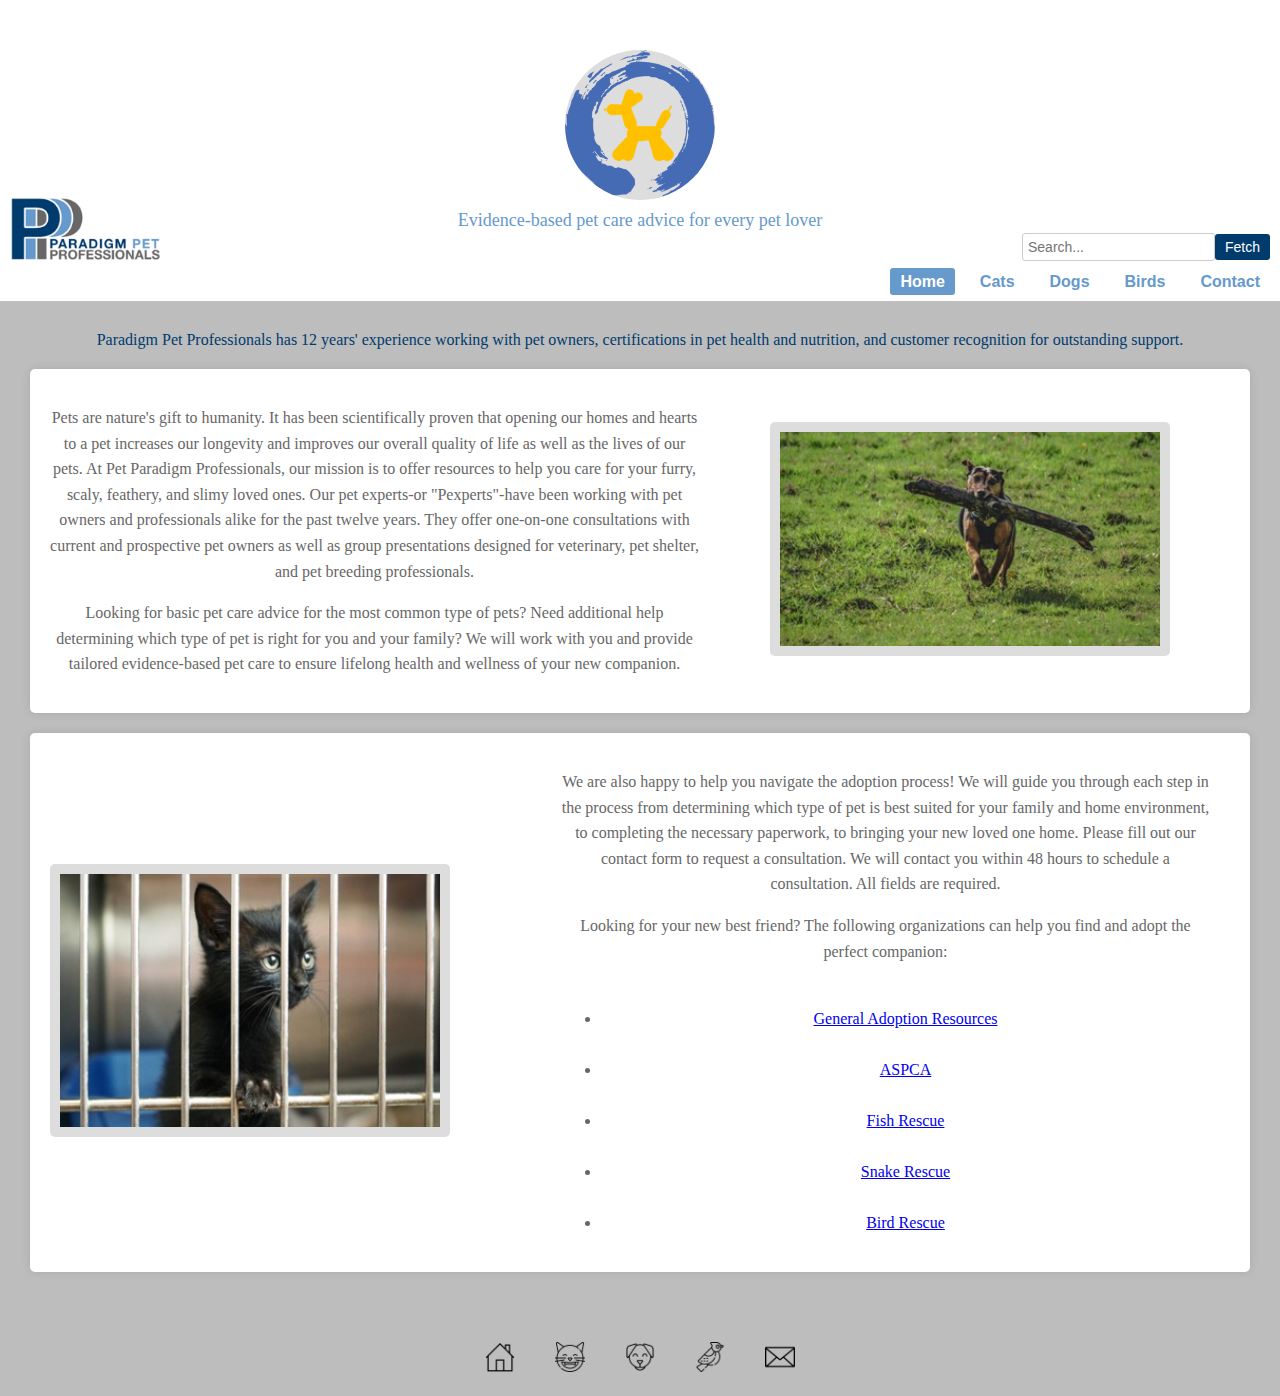
<file: index.html>
<!DOCTYPE html>
<html lang="en">
<head>
    <meta charset="UTF-8">
    <meta name="viewport" content="width=device-width, initial-scale=1.0">
    <title>Paradigm Pet Professionals</title>
    <link rel="stylesheet" href="styles.css">
</head>
<body>

    <header>
        <img src="logo.png" alt="Hero Image" class="hero-image">
		<img src="clogo.png" alt="Company Logo" class="company-logo">
		<div class="search-container">
    <input type="text" class="search-box" id="searchInput" placeholder="Search...">
    <button type="button" class="fetch-button" onclick="performSearch()">Fetch</button>
</div>

        <div class="hero-text">Evidence-based pet care advice for every pet lover</div>
		<nav class="dropdown-nav">
            <ul>
                <li><a href="#" class="active">Home</a></li>
                <li><a href="#">Cats</a></li>
                <li><a href="#">Dogs</a></li>
                <li><a href="#">Birds</a></li>
                <li><a href="#">Contact</a></li>
            </ul>
        </nav>
    </header>

	<div class="body-container">
        <p class="intro-text">Paradigm Pet Professionals has 12 years' experience working with pet owners, certifications in pet health and nutrition, and customer recognition for outstanding support.</p>
    <div class="content-box">
            <div class="text-content">
                <p>Pets are nature's gift to humanity. It has been scientifically proven that opening our homes and hearts to a pet increases our longevity and improves our overall quality of life as well as the lives of our pets. At Pet Paradigm Professionals, our mission is to offer resources to help you care for your furry, scaly, feathery, and slimy loved ones. Our pet experts-or "Pexperts"-have been working with pet owners and professionals alike for the past twelve years. They offer one-on-one consultations with current and prospective pet owners as well as group presentations designed for veterinary, pet shelter, and pet breeding professionals.</p>
                <p>Looking for basic pet care advice for the most common type of pets? Need additional help determining which type of pet is right for you and your family? We will work with you and provide tailored evidence-based pet care to ensure lifelong health and wellness of your new companion.</p>
            </div>
            <div class="image-content">
                <img src="Dog2.jpg" alt="Content Image" id="dogImage">
            </div>
        </div>
		<div class="content-box">
            <div class="image-content">
                <img src="adopt.jpg" alt="Content Image" id="adoptImage">
            </div>
            <div class="text-content">
                <p>We are also happy to help you navigate the adoption process! We will guide you through each step in the process from determining which type of pet is best suited for your family and home environment, to completing the necessary paperwork, to bringing your new loved one home. Please fill out our contact form to request a consultation. We will contact you within 48 hours to schedule a consultation. All fields are required.</p>
                <p>Looking for your new best friend? The following organizations can help you find and adopt the perfect companion:
<ul>
<br><li><a href="https://theshelterpetproject.org/">General Adoption Resources</a></li>
<br><li><a href="https://www.aspca.org/">ASPCA</a></li>
<br><li><a href="https://www.sterlingshelter.org/humane-society/koi-fish-rescue/">Fish Rescue</a></li>
<br><li><a href="https://savethesnakes.org/snakerescuecall/">Snake Rescue</a></li>
<br><li><a href="https://ftlob.rescuegroups.org/">Bird Rescue</a></li>
</ul>
</p>
            </div>
        </div>
	</div>

	<footer>
        <div class="footer-icons">
            <a href="#"><img src="home.png" alt="Home Icon"></a>
            <a href="#"><img src="cat.png" alt="Cats Icon"></a>
            <a href="#"><img src="dog.png" alt="Dogs Icon"></a>
            <a href="#"><img src="bird.png" alt="Birds Icon"></a>
            <a href="#"><img src="contact.png" alt="Contact Icon"></a>
        </div>
    </footer>
	
</body>
</html>
</file>
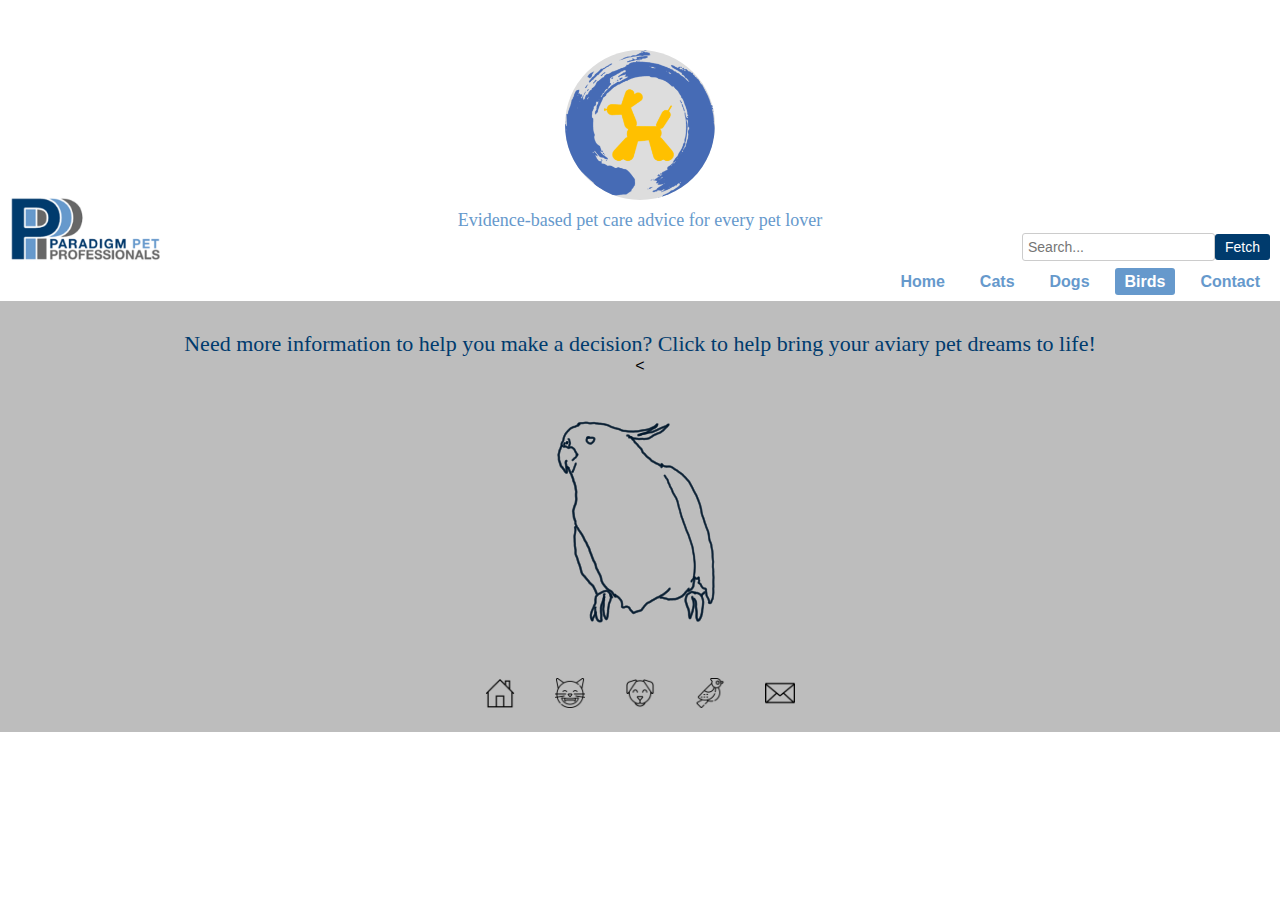
<file: birds.html>
<!DOCTYPE html>
<html lang="en">
<head>
    <meta charset="UTF-8">
    <meta name="viewport" content="width=device-width, initial-scale=1.0">
    <title>Birds - Paradigm Pet Professionals</title>
    <link rel="stylesheet" href="styles.css">
    <script>
        function changeImage() {
            const img = document.getElementById('birdImage');
            const rectangles = document.getElementById('infoRectangles');

            // Get only the filename from the src
            const currentSrc = img.src.split('/').pop();

            // Toggle image source based on the filename
            if (currentSrc === 'Bird_outline.png') {
                img.src = 'Bird_fill.png'; // Second image
            } else {
                img.src = 'Bird_outline.png'; // First image
            }

            // Show the rectangles
            rectangles.style.display = 'block';
        }
    </script>
</head>
<body>

    <header>
        <img src="logo.png" alt="Hero Image" class="hero-image">
        <img src="clogo.png" alt="Company Logo" class="company-logo">
       <div class="search-container">
    <input type="text" class="search-box" id="searchInput" placeholder="Search...">
    <button type="button" class="fetch-button" onclick="performSearch()">Fetch</button>
</div>

        <div class="hero-text">Evidence-based pet care advice for every pet lover</div>
        <nav class="dropdown-nav">
            <ul>
                <li><a href="index.html">Home</a></li>
                <li><a href="cats.html">Cats</a></li>
                <li><a href="dogs.html">Dogs</a></li>
                <li><a href="birds.html" class="active">Birds</a></li>
                <li><a href="contact.html">Contact</a></li>
            </ul>
        </nav>
    </header>

    <div class="body-container">
        <p class="intro-text-large">Need more information to help you make a decision? Click to help bring your aviary pet dreams to life!</p>

        <<div class="centered-image">
    <img id="birdImage" src="Bird_outline.png" alt="Bird Image" onclick="changeBirdImage()">
</div>

<div id="infoRectangles">
    <div id="dietary" class="content-box-mid">
        <h3 class="box-title">Dietary Needs</h3>
        <p>Lorem ipsum dolor sit amet, consectetur adipiscing elit. Pellentesque vehicula libero nec quam fringilla, sit amet laoreet nisi pretium.
				<br> Lorem ipsum dolor sit amet, consectetur adipiscing elit. Pellentesque vehicula libero nec quam fringilla, sit amet laoreet nisi pretium.
				<br> Lorem ipsum dolor sit amet, consectetur adipiscing elit. Pellentesque vehicula libero nec quam fringilla, sit amet laoreet nisi pretium.
				<br> Lorem ipsum dolor sit amet, consectetur adipiscing elit. Pellentesque vehicula libero nec quam fringilla, sit amet laoreet nisi pretium.
				</p>
    </div>

    <div id="activity" class="content-box-mid">
        <h3 class="box-title">Activity Needs</h3>
        <p>Lorem ipsum dolor sit amet, consectetur adipiscing elit. Pellentesque vehicula libero nec quam fringilla, sit amet laoreet nisi pretium.
				<br> Lorem ipsum dolor sit amet, consectetur adipiscing elit. Pellentesque vehicula libero nec quam fringilla, sit amet laoreet nisi pretium.
				<br> Lorem ipsum dolor sit amet, consectetur adipiscing elit. Pellentesque vehicula libero nec quam fringilla, sit amet laoreet nisi pretium.
				<br> Lorem ipsum dolor sit amet, consectetur adipiscing elit. Pellentesque vehicula libero nec quam fringilla, sit amet laoreet nisi pretium.
				</p>
    </div>

    <div id="relational" class="content-box-mid">
        <h3 class="box-title">Relational Needs</h3>
        <p>Birds are very intriguing creatures as they can range from birds as small as a Cuban bee hummingbird (about two inches long and a little over 1/20 of an ounce) to as large as an ostrich. While most birds fly, there are some that don't. Birds are amazing and each breed is unique in its own way, particularly when it comes to their relational needs and well-being. <br>Unfortunately, birds can experience sadness and depression just like humans. A number of root causes may be responsible for your bird's depression such as an illness (either physical or mental), losing its companion, or increasingly becoming bored. Some signs to help identify if your bird is experiencing depression may include the following:
<br>-reduced appetite
<br>-becoming increasingly irritable
<br>-aggressive behavior
<br>-songs have a different, more solemn tone
<br>Be sure to tell your veterinarian if you see signs of any of these symptoms. Just like many illnesses, identifying and treating the symptoms earlier may drastically increase the lifespan of your birdie.
</p>
    </div>
</div>
    </div>

    <div class="vertical-nav">
        <a href="#dietary">Dietary Needs</a>
        <a href="#activity">Activity Needs</a>
        <a href="#relational">Relational Needs</a>
    </div>

    <footer>
        <div class="footer-icons">
            <a href="index.html"><img src="home.png" alt="Home Icon"></a>
            <a href="cats.html"><img src="cat.png" alt="Cats Icon"></a>
            <a href="dogs.html"><img src="dog.png" alt="Dogs Icon"></a>
            <a href="birds.html"><img src="bird.png" alt="Birds Icon"></a>
            <a href="contact.html"><img src="contact.png" alt="Contact Icon"></a>
        </div>
    </footer>

    <script src="script.js"></script> <!-- Link to the JavaScript file -->
</body>
</html>
</file>
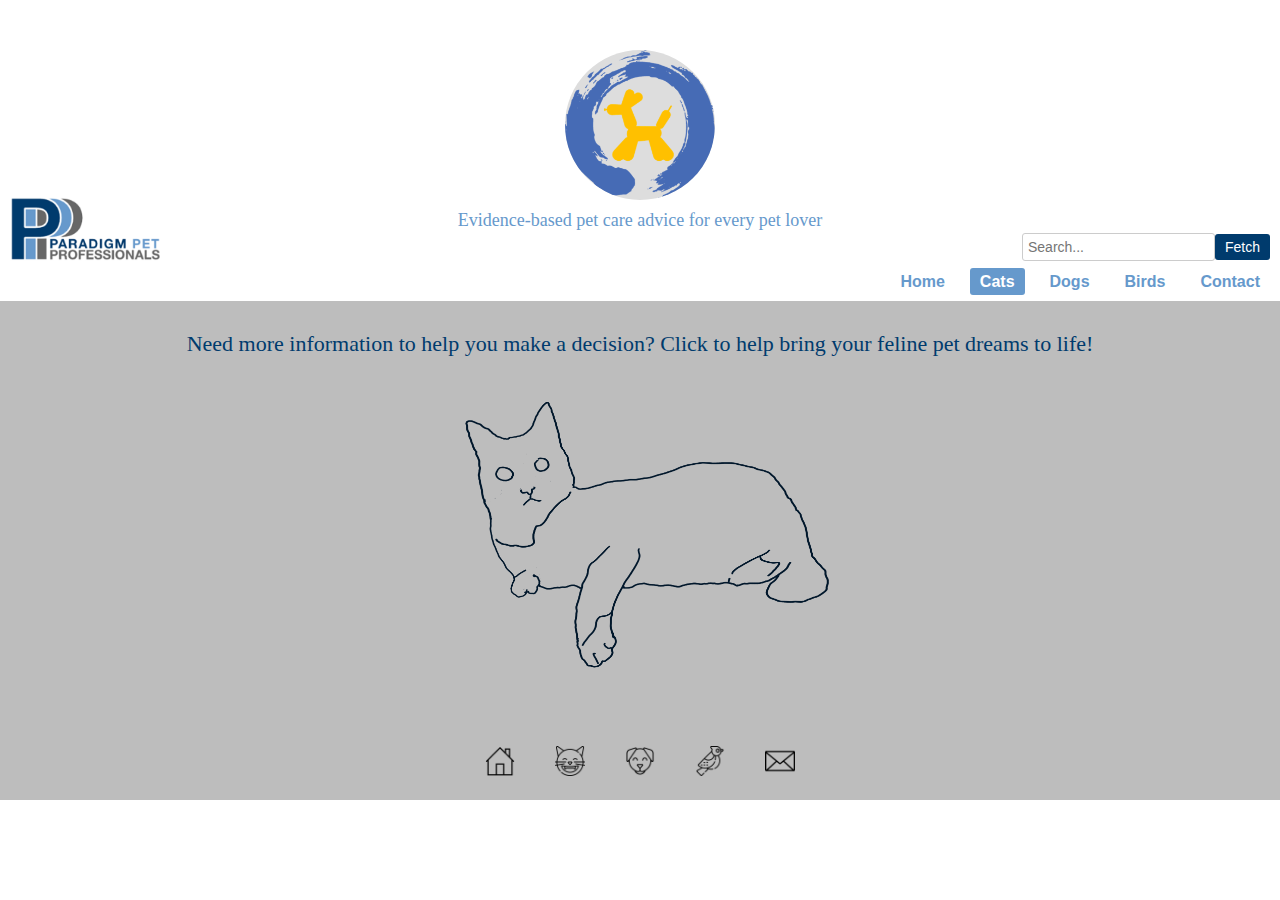
<file: cats.html>
<!DOCTYPE html>
<html lang="en">
<head>
    <meta charset="UTF-8">
    <meta name="viewport" content="width=device-width, initial-scale=1.0">
    <title>Cats - Paradigm Pet Professionals</title>
    <link rel="stylesheet" href="styles.css">
    <script>
        function changeImage() {
            const img = document.getElementById('catImage');
            const rectangles = document.getElementById('infoRectangles');
            
            // Toggle image source
            if (img.src.includes('cat1.jpg')) {
                img.src = 'Cat_fill.png'; // Second image
            } else {
                img.src = 'Cat_outline.png'; // First image
            }

            // Show the rectangles
            rectangles.style.display = 'block';
        }
    </script>
</head>
<body>

       <header>
        <img src="logo.png" alt="Hero Image" class="hero-image">
		<img src="clogo.png" alt="Company Logo" class="company-logo">
		<div class="search-container">
    <input type="text" class="search-box" id="searchInput" placeholder="Search...">
    <button type="button" class="fetch-button" onclick="performSearch()">Fetch</button>
</div>

        <div class="hero-text">Evidence-based pet care advice for every pet lover</div>
		<nav class="dropdown-nav">
            <ul>
                <li><a href="#">Home</a></li>
                <li><a href="#" class="active">Cats</a></li>
                <li><a href="#">Dogs</a></li>
                <li><a href="#">Birds</a></li>
                <li><a href="#">Contact</a></li>
            </ul>
        </nav>
    </header>

    <div class="body-container">
        <p class="intro-text-large">Need more information to help you make a decision? Click to help bring your feline pet dreams to life!</p>

       <div class="centered-image">
    <img id="catImage" src="Cat_outline.png" alt="Cat Image" onclick="changeCatImage()">
</div>

<div id="infoRectangles">
    <div id="dietary" class="content-box-mid">
        <h3 class="box-title">Dietary Needs</h3>
       <p>Cats were first domesticated around 7500 BCE in the western Asia region and are currently the second most popular domestic pet in the United States. While there are over 60 unique documented cat breeds, care and diet can differ between breeds. However, some diets and practices are generally recommended for the well-being of your fluffy family member regardless of breed.
<br>
<br>Zero to Four Weeks
It is important the queen (a term commonly used for a female cat that is either pregnant or nursing) directly nurse her young if possible. Monitor your kitten's growth closely to make sure its growth rate is progressing steadily. If any kitten is not growing at a sufficient rate, a caretaker might need to feed the kitten directly either with a bottle or a feeding tube. Some reasons why kittens might not gain weight appropriately include the following:
"	too many other siblings are competing for mom's milk
"	gastrointestinal disease
"	environmental conditions such as extreme heat or cold, or unsanitary conditions
<br>
<br>Four Weeks to One Year
Kittens can start being introduced to soft wet kitten food typically around three to four weeks after birth. According to the ASPCA, kittens at this age should eat half to one cup of dry kitten food or six to nine ounces of wet kitten food per day. If your kitten has difficulties eating hard food, a small amount of water can be added to soften the food. Cat food that is optimized for kittens provides the additional nutrients that are needed for growth, energy, and wellness. Depending on the breed, your cat may have different dietary requirements. You should always consult with your veterinarian for recommendations.
<br>
<br>One Year to Seven Years
This age is when kittens reach the cat stage and do not need as many nutrients. At this age, their level of activity decreases, and so does their metabolism. It is not recommended to leave food out for the cats all day. Instead, provide food a couple times a day so they eat meals rather than snacking throughout the day. This practice reduces the risk of obesity and other weight-related feline ailments.
<br>
<br>Seven Years and More
Much like many living organisms, the body begins to deteriorate and experience a lot of changes. Cats at this age should eat less fats and calories and more quality proteins. This means when you are purchasing packaged foods for your cat, look for food that states a particular protein (such as "salmon") and not just a category (such as fish). This usually means they are byproducts, or combinations, of lesser quality proteins.
</p>

    </div>

    <div id="activity" class="content-box-mid">
        <h3 class="box-title">Activity Needs</h3>
        <p>Lorem ipsum dolor sit amet, consectetur adipiscing elit. Pellentesque vehicula libero nec quam fringilla, sit amet laoreet nisi pretium.
				<br> Lorem ipsum dolor sit amet, consectetur adipiscing elit. Pellentesque vehicula libero nec quam fringilla, sit amet laoreet nisi pretium.
				<br> Lorem ipsum dolor sit amet, consectetur adipiscing elit. Pellentesque vehicula libero nec quam fringilla, sit amet laoreet nisi pretium.
				<br> Lorem ipsum dolor sit amet, consectetur adipiscing elit. Pellentesque vehicula libero nec quam fringilla, sit amet laoreet nisi pretium.
				</p>
    </div>

    <div id="relational" class="content-box-mid">
        <h3 class="box-title">Relational Needs</h3>
        <p>Lorem ipsum dolor sit amet, consectetur adipiscing elit. Pellentesque vehicula libero nec quam fringilla, sit amet laoreet nisi pretium.
				<br> Lorem ipsum dolor sit amet, consectetur adipiscing elit. Pellentesque vehicula libero nec quam fringilla, sit amet laoreet nisi pretium.
				<br> Lorem ipsum dolor sit amet, consectetur adipiscing elit. Pellentesque vehicula libero nec quam fringilla, sit amet laoreet nisi pretium.
				<br> Lorem ipsum dolor sit amet, consectetur adipiscing elit. Pellentesque vehicula libero nec quam fringilla, sit amet laoreet nisi pretium.
				</p>
    </div>
</div>
    </div>

    <div class="vertical-nav">
        <a href="#dietary">Dietary Needs</a>
        <a href="#activity">Activity Needs</a>
        <a href="#relational">Relational Needs</a>
    </div>

  <footer>
        <div class="footer-icons">
            <a href="#"><img src="home.png" alt="Home Icon"></a>
            <a href="#"><img src="cat.png" alt="Cats Icon"></a>
            <a href="#"><img src="dog.png" alt="Dogs Icon"></a>
            <a href="#"><img src="bird.png" alt="Birds Icon"></a>
            <a href="#"><img src="contact.png" alt="Contact Icon"></a>
        </div>
    </footer>

	<script src="script.js"></script>
	
</body>
</html>
</file>
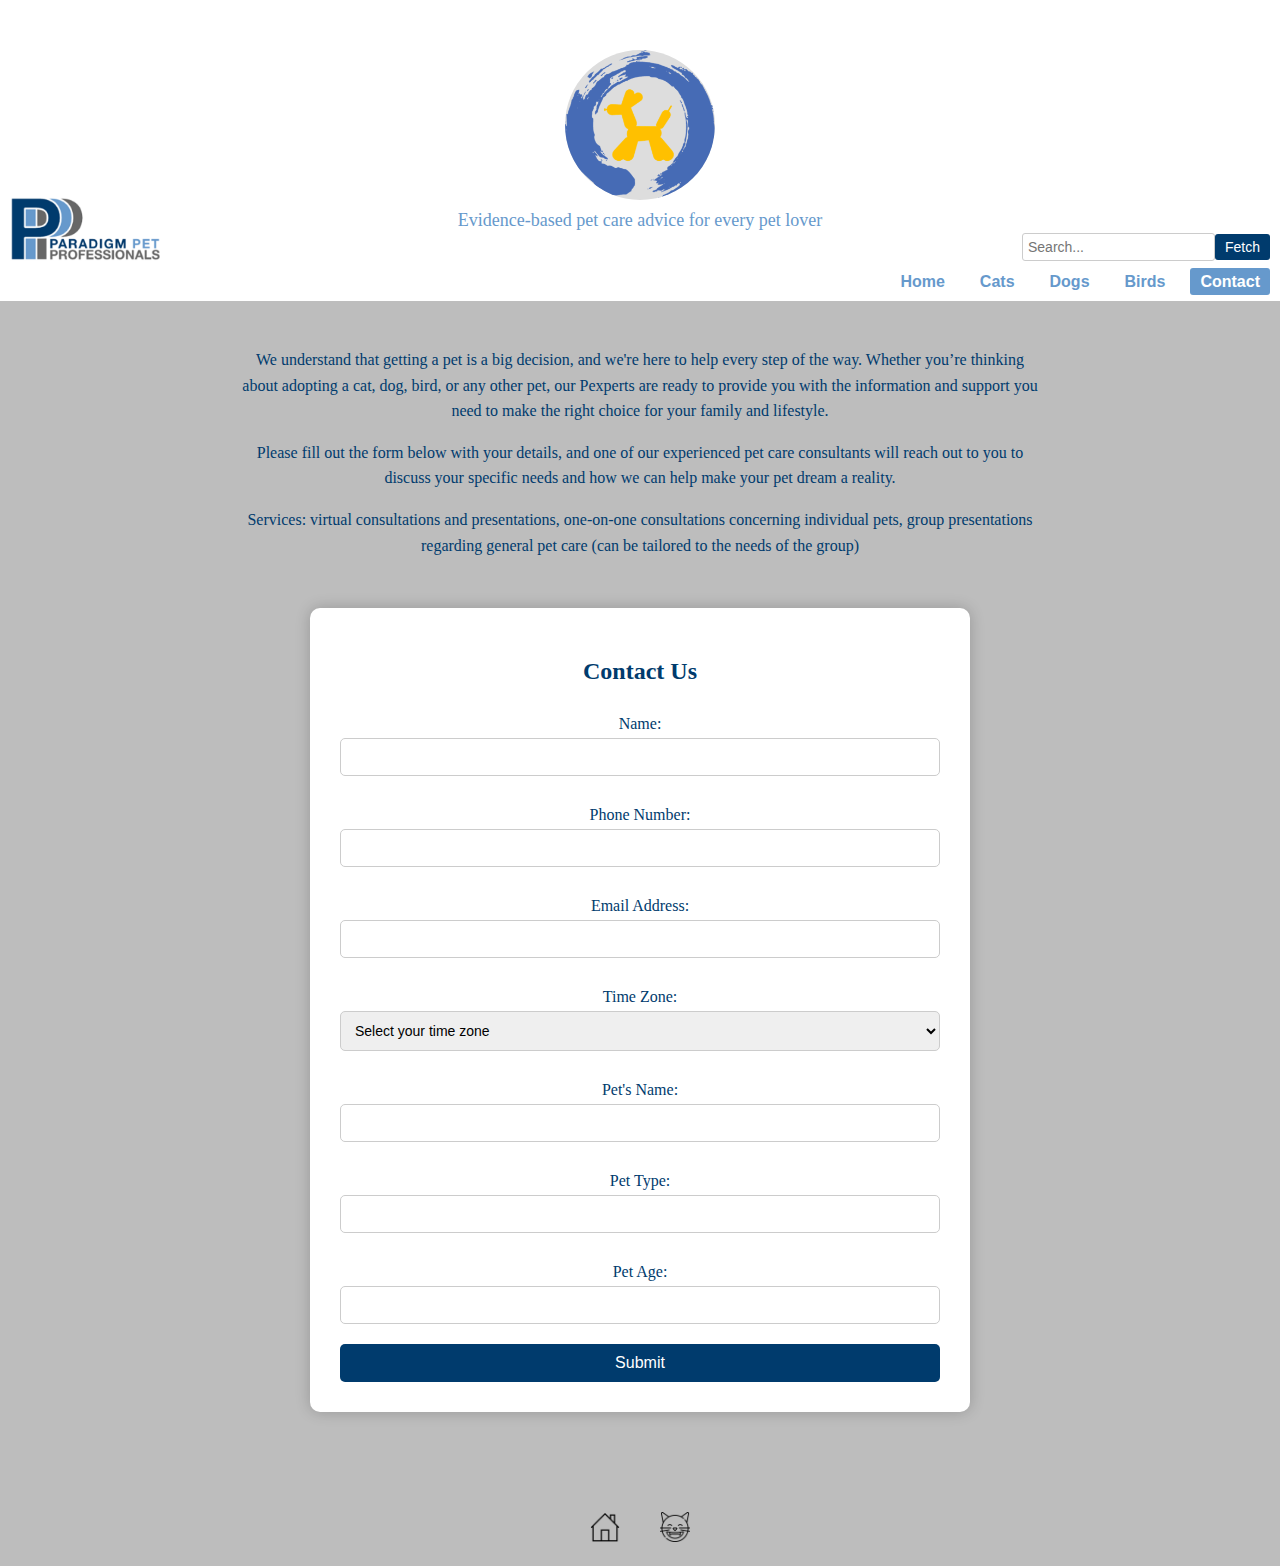
<file: contact.html>
<!DOCTYPE html>
<html lang="en">
<head>
    <meta charset="UTF-8">
    <meta name="viewport" content="width=device-width, initial-scale=1.0">
    <title>Contact - Paradigm Pet Professionals</title>
    <link rel="stylesheet" href="styles.css">
</head>
<body>

    <header>
        <img src="logo.png" alt="Hero Image" class="hero-image">
        <img src="clogo.png" alt="Company Logo" class="company-logo">
       <div class="search-container">
    <input type="text" class="search-box" id="searchInput" placeholder="Search...">
    <button type="button" class="fetch-button" onclick="performSearch()">Fetch</button>
		</div>
        <div class="hero-text">Evidence-based pet care advice for every pet lover</div>
        <nav class="dropdown-nav">
            <ul>
                <li><a href="index.html">Home</a></li>
                <li><a href="cats.html">Cats</a></li>
                <li><a href="dogs.html">Dogs</a></li>
                <li><a href="birds.html">Birds</a></li>
                <li><a href="contact.html" class="active">Contact</a></li>
            </ul>
        </nav>
    </header>

    <div class="body-container">
        <div class="intro-text-block">
            
			<p>
			    We understand that getting a pet is a big decision, and we're here to help every step of the way. Whether you’re thinking about adopting a cat, dog, bird, or any other pet, our Pexperts are ready to provide you with the information and support you need to make the right choice for your family and lifestyle.
            </p>
            <p>
                Please fill out the form below with your details, and one of our experienced pet care consultants will reach out to you to discuss your specific needs and how we can help make your pet dream a reality.
            </p>
			<p>
			    Services: virtual consultations and presentations, one-on-one consultations concerning individual pets, group presentations regarding general pet care (can be tailored to the needs of the group)
            </p> 
        </div>

        <div class="contact-form-container">
            <form class="contact-form">
                <h2>Contact Us</h2>
                <label for="name">Name:</label>
                <input type="text" id="name" name="name" required>

                <label for="phone">Phone Number:</label>
                <input type="tel" id="phone" name="phone" required>

                <label for="email">Email Address:</label>
                <input type="email" id="email" name="email" required>

                <label for="timezone">Time Zone:</label>
                <select id="timezone" name="timezone" required>
                    <option value="" disabled selected>Select your time zone</option>
                    <option value="pst">Pacific Standard Time (PST)</option>
                    <option value="mst">Mountain Standard Time (MST)</option>
                    <option value="cst">Central Standard Time (CST)</option>
                    <option value="est">Eastern Standard Time (EST)</option>
                    <option value="gmt">Greenwich Mean Time (GMT)</option>
                    <option value="cet">Central European Time (CET)</option>
                    <option value="ist">India Standard Time (IST)</option>
                    <!-- Add other time zones as needed -->
                </select>

                <label for="petname">Pet's Name:</label>
                <input type="text" id="petname" name="petname" required>

                <label for="pettype">Pet Type:</label>
                <input type="text" id="pettype" name="pettype" required>

                <label for="petage">Pet Age:</label>
                <input type="number" id="petage" name="petage" required>

                <button type="submit">Submit</button>
            </form>
        </div>
    </div>

    <footer>
        <div class="footer-icons">
            <a href="index.html"><img src="home.png" alt="Home Icon"></a>
            <a href="cats.html"><img src="cat.png" alt="Cats Icon"></a>
            <a href="dogs.html
</file>
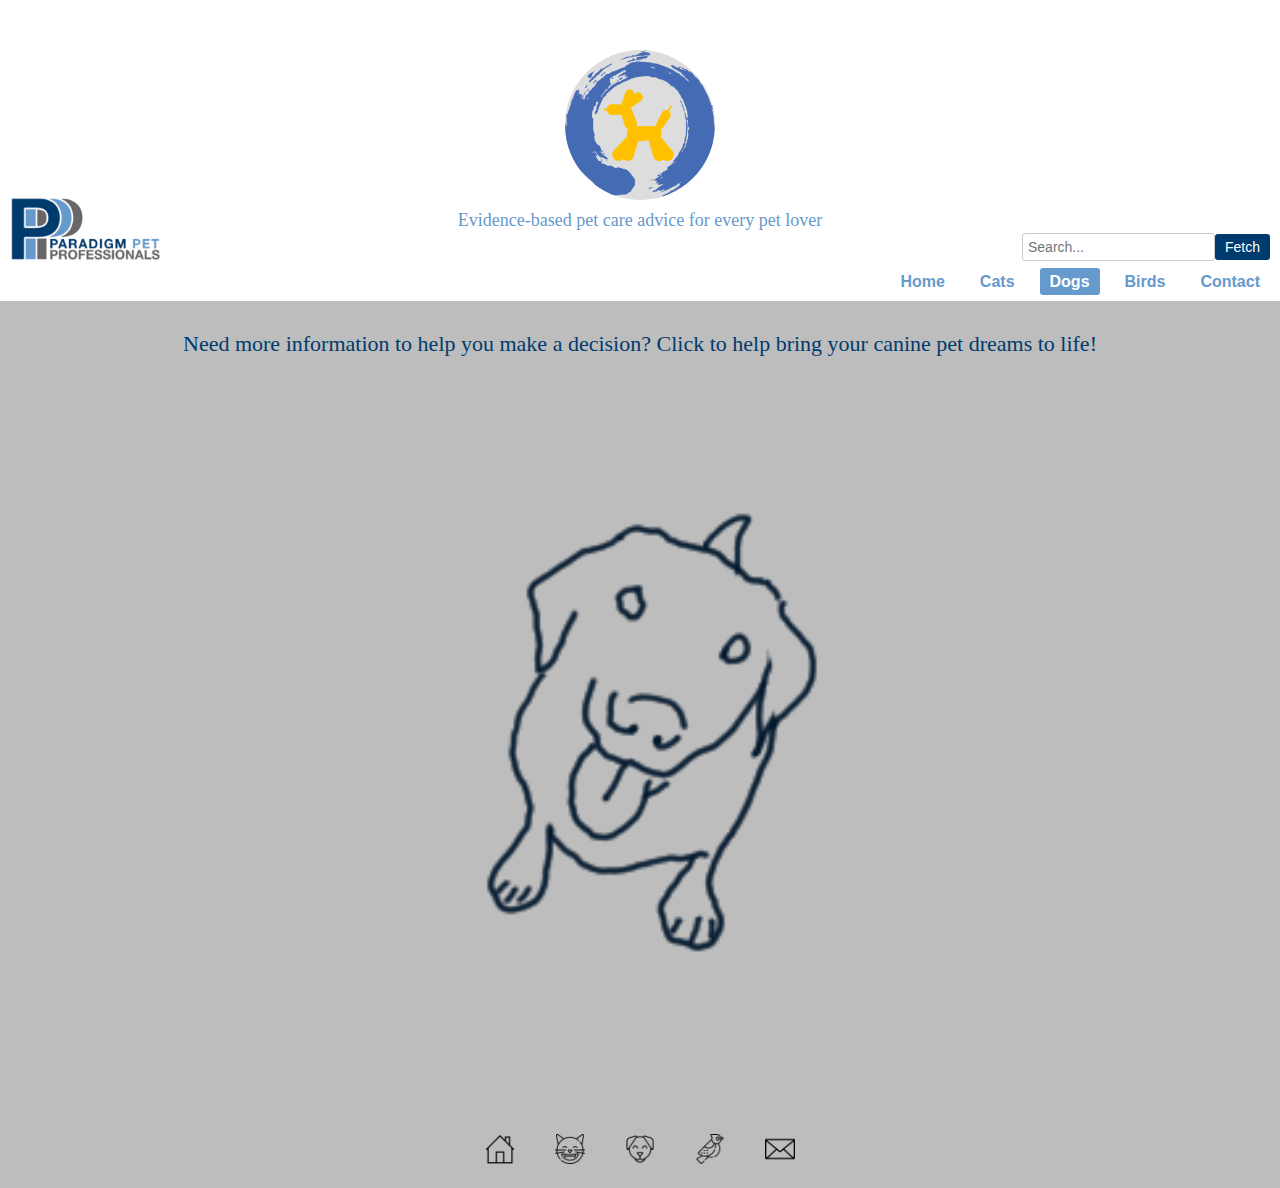
<file: dogs.html>
<!DOCTYPE html>
<html lang="en">
<head>
    <meta charset="UTF-8">
    <meta name="viewport" content="width=device-width, initial-scale=1.0">
    <title>Dogs - Paradigm Pet Professionals</title>
    <link rel="stylesheet" href="styles.css">
    <script>
        function changeImage() {
            const img = document.getElementById('dogImage');
            const rectangles = document.getElementById('infoRectangles');

            // Get only the filename from the src
            const currentSrc = img.src.split('/').pop();

            // Toggle image source based on the filename
            if (currentSrc === 'Dog_outline.png') {
                img.src = 'Dog_fill.png'; // Second image
            } else {
                img.src = 'Dog_outline.png'; // First image
            }

            // Show the rectangles
            rectangles.style.display = 'block';
        }
    </script>
</head>
<body>

    <header>
        <img src="logo.png" alt="Hero Image" class="hero-image">
        <img src="clogo.png" alt="Company Logo" class="company-logo">
        <div class="search-container">
    <input type="text" class="search-box" id="searchInput" placeholder="Search...">
    <button type="button" class="fetch-button" onclick="performSearch()">Fetch</button>
</div>

        <div class="hero-text">Evidence-based pet care advice for every pet lover</div>
        <nav class="dropdown-nav">
            <ul>
                <li><a href="index.html">Home</a></li>
                <li><a href="cats.html">Cats</a></li>
                <li><a href="dogs.html" class="active">Dogs</a></li>
                <li><a href="birds.html">Birds</a></li>
                <li><a href="contact.html">Contact</a></li>
            </ul>
        </nav>
    </header>

    <div class="body-container">
        <p class="intro-text-large">Need more information to help you make a decision? Click to help bring your canine pet dreams to life!</p>

       <div class="centered-image">
    <img id="dogImage" src="Dog_outline.png" alt="Dog Image" onclick="changeDogImage()">
</div>

<div id="infoRectangles">
    <div id="dietary" class="content-box-mid">
        <h3 class="box-title">Dietary Needs</h3>
        <p>Throughout dogs' lifespans, they should generally be fed fewer meals as they mature. Puppies should be nursed the first two months, then introduced to three meals per day when they are about three to six months years old. <br>Their food intake should be reduced to two meals per day when they are six months to one year old and finally reduced to one meal after they reach one year old. And a dog's typical body mass is composed of somewhere between 60 and 70 percent water. <br>The ASPCA says just a 10 percent decrease in body water can cause illness, and a 15 percent loss can cause death, so make sure you keep your pooch hydrated!</p>
    </div>

    <div id="activity" class="content-box-mid">
        <h3 class="box-title">Activity Needs</h3>
        <p>Much like humans, dogs need to have a healthy level of activity to keep their organs healthy, as well as sun and fresh air. The minimum recommended time for exercise varies greatly with breed and size differences, but generally a range of 30–120 minutes of exercise is recommended per day! Brisk walks are OK too! <br>You can also choose from a variety of toys to encourage physical activity; just be sure they are age appropriate and do not pose a choking hazard. Pay careful attention to toys that require supervision.</p>
    </div>

    <div id="relational" class="content-box-mid">
        <h3 class="box-title">Relational Needs</h3>
        <p>Lorem ipsum dolor sit amet, consectetur adipiscing elit. Pellentesque vehicula libero nec quam fringilla, sit amet laoreet nisi pretium.
				<br> Lorem ipsum dolor sit amet, consectetur adipiscing elit. Pellentesque vehicula libero nec quam fringilla, sit amet laoreet nisi pretium.
				<br> Lorem ipsum dolor sit amet, consectetur adipiscing elit. Pellentesque vehicula libero nec quam fringilla, sit amet laoreet nisi pretium.
				<br> Lorem ipsum dolor sit amet, consectetur adipiscing elit. Pellentesque vehicula libero nec quam fringilla, sit amet laoreet nisi pretium.
				</p>
    </div>
</div>
    </div>

    <div class="vertical-nav">
        <a href="#dietary">Dietary Needs</a>
        <a href="#activity">Activity Needs</a>
        <a href="#relational">Relational Needs</a>
    </div>

    <footer>
        <div class="footer-icons">
            <a href="index.html"><img src="home.png" alt="Home Icon"></a>
            <a href="cats.html"><img src="cat.png" alt="Cats Icon"></a>
            <a href="dogs.html"><img src="dog.png" alt="Dogs Icon"></a>
            <a href="birds.html"><img src="bird.png" alt="Birds Icon"></a>
            <a href="contact.html"><img src="contact.png" alt="Contact Icon"></a>
        </div>
    </footer>

    <script src="script.js"></script> <!-- Link to the JavaScript file -->
</body>
</html>
</file>
<file: styles.css>
body {
    background-color: white;
    margin: 0;
    padding: 0;
    font-family: Arial, sans-serif;
}

header {
    background-color: white;
    padding: 50px 0;
    position: relative; /* Allows absolute positioning of the logo */
    text-align: center;
}

.hero-image {
    display: block;
    margin: 0 auto;
    width: 150px; /* Adjust the width as needed */
    height: 150px; /* Adjust the height as needed */
    background-color: #ddd;
    border-radius: 50%;
}

.company-logo {
    position: absolute;
    bottom: 20px; /* Adjust the distance from the bottom of the header */
    left: 10px; /* Small sliver of white space on the left */
    width: 150px; /* Adjust the width as needed */
    height: auto;
}

.search-container {
    position: absolute;
    bottom: 20px; /* Align with the company logo */
    right: 10px; /* Small sliver of white space on the right */
    display: flex;
    align-items: center;
}

.search-box {
    padding: 5px;
    font-size: 14px;
    border: 1px solid #ccc;
    border-radius: 3px;
    margin-left: 5px;
}

.fetch-button {
    padding: 5px 10px;
    font-size: 14px;
    background-color: #003b6d;
    color: white;
    border: none;
    border-radius: 3px;
    cursor: pointer;
}

.hero-text {
    margin-top: 10px;
    color: #6699CC;
    font-size: 18px; /* Professional-looking font size */
    font-family: 'Georgia', serif; /* A professional-looking font */
}

.dropdown-nav {
    position: absolute;
    bottom: -10px; /* Less than an inch below the search box */
    right: 10px;
    background-color: white;
}

.dropdown-nav ul {
    list-style-type: none;
    margin: 0;
    padding: 0;
    display: flex;
    gap: 15px;
}

.dropdown-nav ul li {
    display: inline-block;
}

.dropdown-nav ul li a {
    text-decoration: none;
    color: #6699CC;
    font-weight: bold;
    padding: 5px 10px;
    border-radius: 3px;
    transition: background-color 0.3s ease;
}

.dropdown-nav ul li a:hover {
    background-color: #f0f0f0;
}

.dropdown-nav ul li a.active {
    background-color: #6699CC; /* Highlight color */
    color: white;
}

.body-container {
    background-color: #bdbdbd;
    padding: 30px;
    text-align: center;
    margin-top: 20px;
}

.intro-text {
    font-family: 'Georgia', serif; /* Professional-looking font */
    font-size: 16px;
    color: #003b6d;
    margin: 0;
}

.content-box {
    background-color: white;
    padding: 20px;
    margin: 20px auto;
    max-width: 1200px; /* Width with a margin on left and right */
    display: flex;
    justify-content: space-between;
    align-items: center;
    border-radius: 5px;
    box-shadow: 0px 0px 10px rgba(0, 0, 0, 0.1);
}

.text-content {
    color: #676767;
    font-family: 'Georgia', serif; /* Professional-looking font */
    font-size: 16px;
    line-height: 1.6;
    max-width: 55%;
    padding-right: 20px;
}

.image-content {
    max-width: 35%; /* Adjust as needed */
    padding-right: 80px;
}

.image-content img {
    width: 100%;
    height: auto;
    padding: 10px;
    background-color: #ddd; /* Placeholder color */
    border-radius: 5px;
}

footer {
    background-color: #bdbdbd; /* Same as body background color */
    padding: 20px;
    text-align: center;
}

.footer-icons {
    display: flex;
    justify-content: center;
}

.footer-icons img {
    width: 30px;
    height: 30px;
    cursor: pointer;
    margin: 0 20px; /* This adds 20px of space on the left and right of each icon */
    transition: box-shadow 0.3s ease; /* Smooth transition for the shadow effect */
}

.footer-icons img:hover {
    box-shadow: 0px 4px 8px rgba(0, 0, 0, 0.3); /* Shadow effect on hover */
}

/* Additional styles for the Cats page */
.intro-text-large {
    font-family: 'Georgia', serif;
    font-size: 22px;
    color: #003b6d;
    margin: 0;
}

.centered-image {
    margin-top: 20px;
    text-align: center;
}

.centered-image img {
    max-width: 400px;
    height: auto;
    cursor: pointer;
}

#infoRectangles .content-box {
    background-color: white;
    padding: 20px;
    margin: 20px auto;
    max-width: 800px;
    border-radius: 5px;
    box-shadow: 0px 0px 10px rgba(0, 0, 0, 0.1);
    text-align: left;
    color: #676767;
    font-family: 'Georgia', serif;
    font-size: 16px;
    line-height: 1.6;
}

.vertical-nav {
    position: fixed;
    top: 50%;
    right: 10px;
    transform: translateY(-50%);
    background-color: white;
    padding: 10px;
    border-radius: 5px;
    box-shadow: 0px 0px 10px rgba(0, 0, 0, 0.1);
    display: none; /* Initially hidden */
}

.vertical-nav a {
    display: block;
    margin: 10px 0;
    text-decoration: none;
    color: #003b6d;
    font-weight: bold;
    transition: color 0.3s ease;
}

.vertical-nav a:hover {
    color: #6699CC;
}

.contact-form-container {
    background-color: white;
    padding: 30px;
    margin: 50px auto;
    max-width: 600px; /* Center the box with a width */
    border-radius: 10px;
    box-shadow: 0px 0px 15px rgba(0, 0, 0, 0.2);
}

.contact-form {
    display: flex;
    flex-direction: column;
}

.contact-form h2 {
    margin-bottom: 20px;
    color: #003b6d;
    font-family: 'Georgia', serif;
}

.contact-form label {
    margin: 10px 0 5px;
    color: #003b6d;
    font-family: 'Georgia', serif;
    font-size: 16px;
}

.contact-form input,
.contact-form select {
    padding: 10px;
    margin-bottom: 20px;
    border: 1px solid #ccc;
    border-radius: 5px;
    font-size: 14px;
}

.contact-form button {
    padding: 10px;
    background-color: #003b6d;
    color: white;
    border: none;
    border-radius: 5px;
    font-size: 16px;
    cursor: pointer;
    transition: background-color 0.3s ease;
}

.contact-form button:hover {
    background-color: #6699CC;
}

.intro-text-block {
    font-family: 'Georgia', serif;
    font-size: 16px;
    color: #003b6d;
    text-align: center;
    margin-bottom: 30px;
    max-width: 800px;
    margin: 0 auto;
    line-height: 1.6;
}

.highlight {
    background-color: yellow;
    font-weight: bold;
}

.content-box-mid {
    background-color: white;
    padding: 20px;
    margin: 20px auto;
    max-width: 1200px; /* Width with a margin on left and right */
    border-radius: 5px;
    box-shadow: 0px 0px 10px rgba(0, 0, 0, 0.1);
    text-align: left; /* Ensure the content below the title is left-aligned */
    position: relative; /* This allows positioning of child elements */
    display: none; /* Hide the boxes initially */
}

.box-title {
    text-align: center;
    font-family: 'Georgia', serif; /* Same font as the rest of your text */
    font-size: 20px;
    color: #003b6d; /* Consistent color with other headings */
    margin-bottom: 15px; /* Adds space below the title */
    margin-top: -10px; /* Adjust if necessary to bring the title closer to the top of the box */
    display: block; /* Ensure it takes up full width within the box */
}

#dogImage {
    width: 100%; /* Adjust the size as needed */
    height: auto;
    transition: opacity 0.3s ease-in-out;
}

#dogImage:hover {
    content: url('Dog2_animation.gif'); /* Replace Dog2.jpg with Dog2.gif on hover */
}

#adoptImage {
    width: 100%; /* Adjust the size as needed */
    height: auto;
    transition: opacity 0.3s ease-in-out;
}

#adoptImage:hover {
    content: url('adopt_animation.gif'); /* Replace adopt.jpg with adopt.gif on hover */
}
</file>
